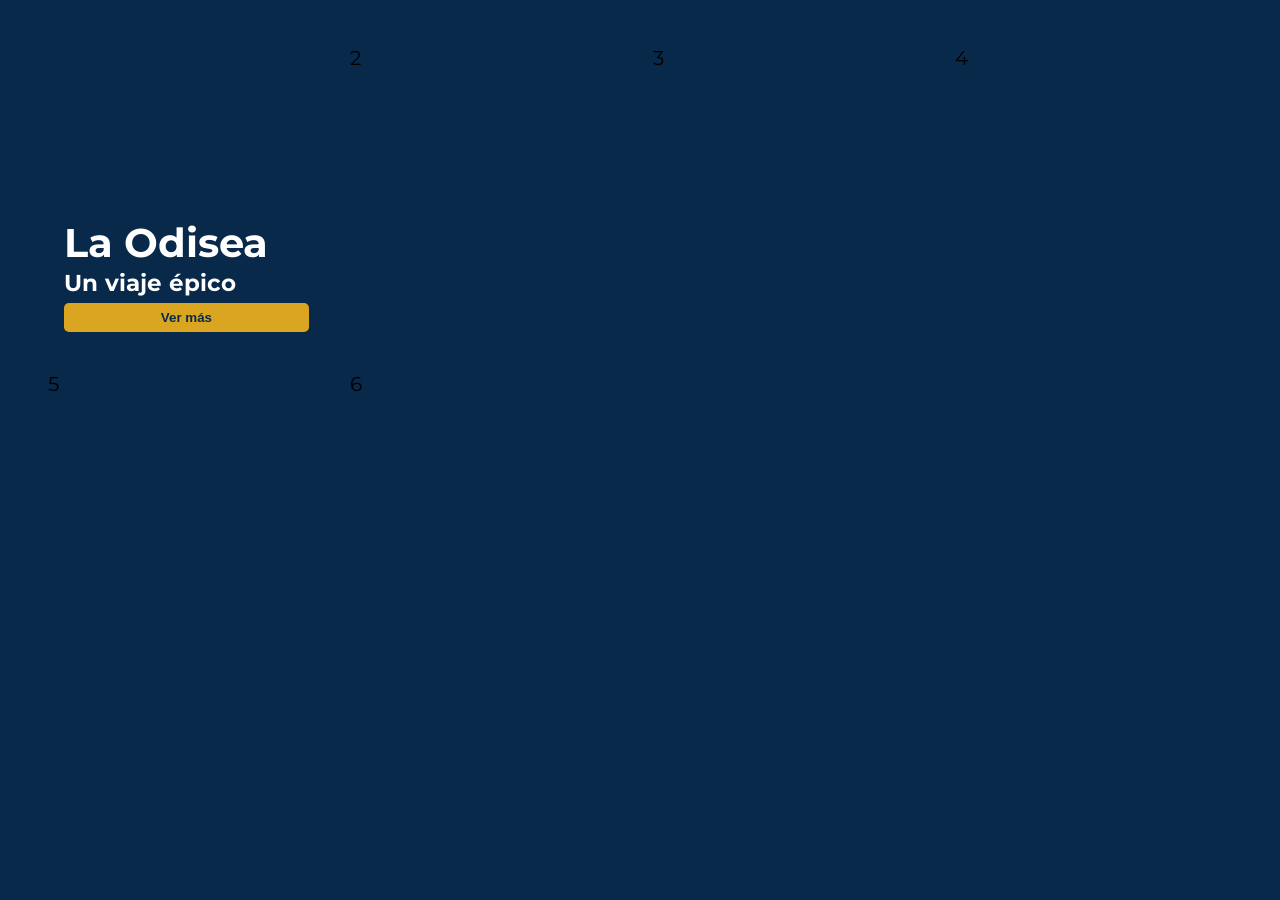
<file: auto-fill.html>
<!DOCTYPE html>
<html lang="en">
<head>
    <meta charset="UTF-8">
    <meta name="viewport" content="width=device-width, initial-scale=1.0">
    <title>Document</title>
    <link rel="stylesheet" href="auto-fill.css"> 
</head>
<body>
    <div class="container">   
        <div class="item">
            <h1>La Odisea</h1>
            <h3>Un viaje épico</h3>
            <button>Ver más</button>
        </div>
        <div class="item">2</div>
        <div class="item">3</div>
        <div class="item">4</div>
        <div class="item">5</div>
        <div class="item">6</div>
    </div>
</body>
</html>
</file>
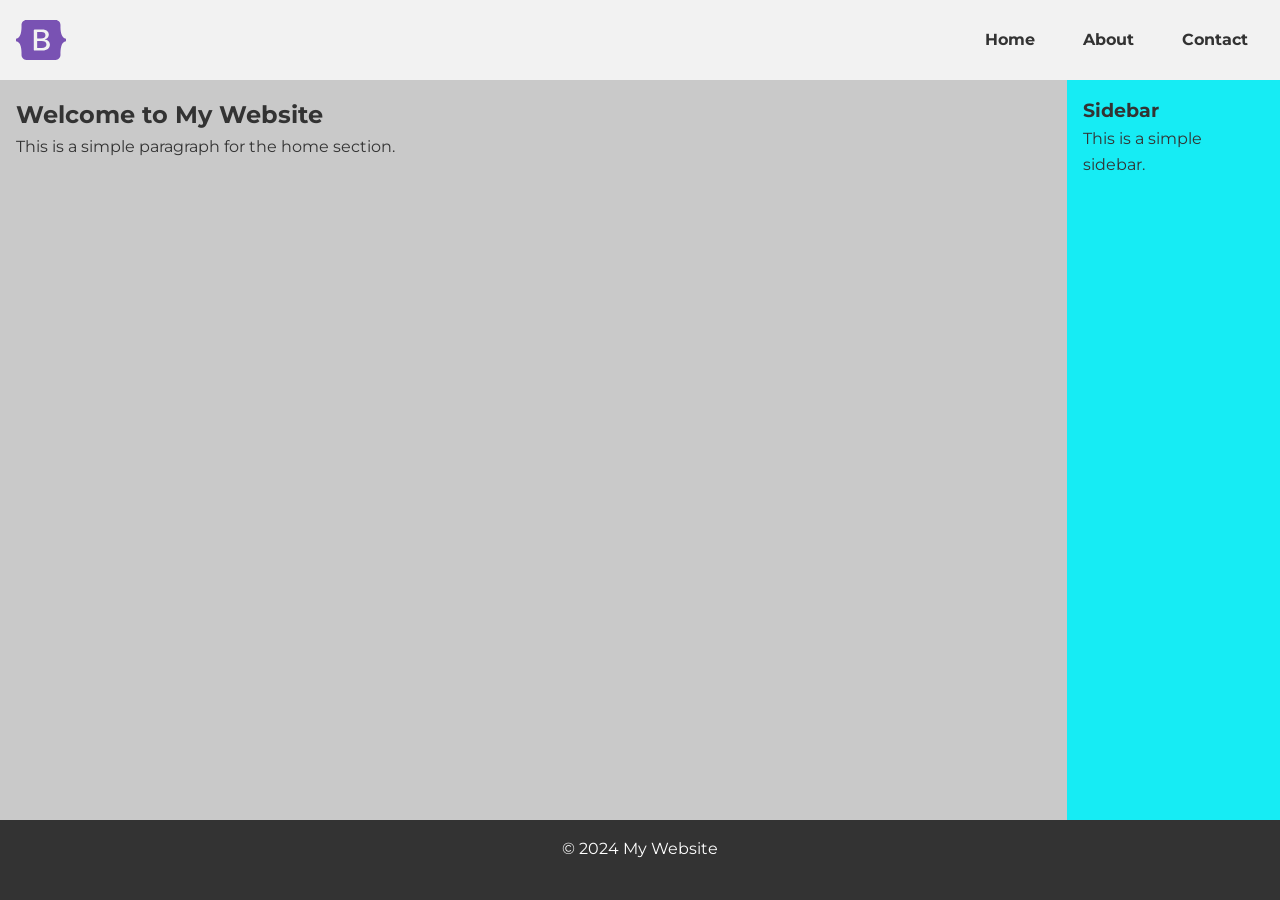
<file: grid.html>
<!DOCTYPE html>
<html lang="es">
<head>
    <meta charset="UTF-8">
    <meta name="viewport" content="width=device-width, initial-scale=1.0">
    <title>Document</title>
    <link rel="stylesheet" href="grid.css">

</head>

<body>
<main>
    <header>
        <img class="logo" src="./svg/bootstrap-5-1.svg" alt="Logo">
        <nav>
            <ul>
                <li><a href="#home">Home</a></li>
                <li><a href="#about">About</a></li>
                <li><a href="#contact">Contact</a></li>
            </ul>
        </nav>
    </header>
    
        <section>
            <h2>Welcome to My Website</h2>
            <p>This is a simple paragraph for the home section.</p>
        </section>
    
    <aside>
        <h3>Sidebar</h3>
        <p>This is a simple sidebar.</p>
    </aside>

    <footer>
        <p>&copy; 2024 My Website</p>
    </footer>
    </main>
</body>
</html>
</file>
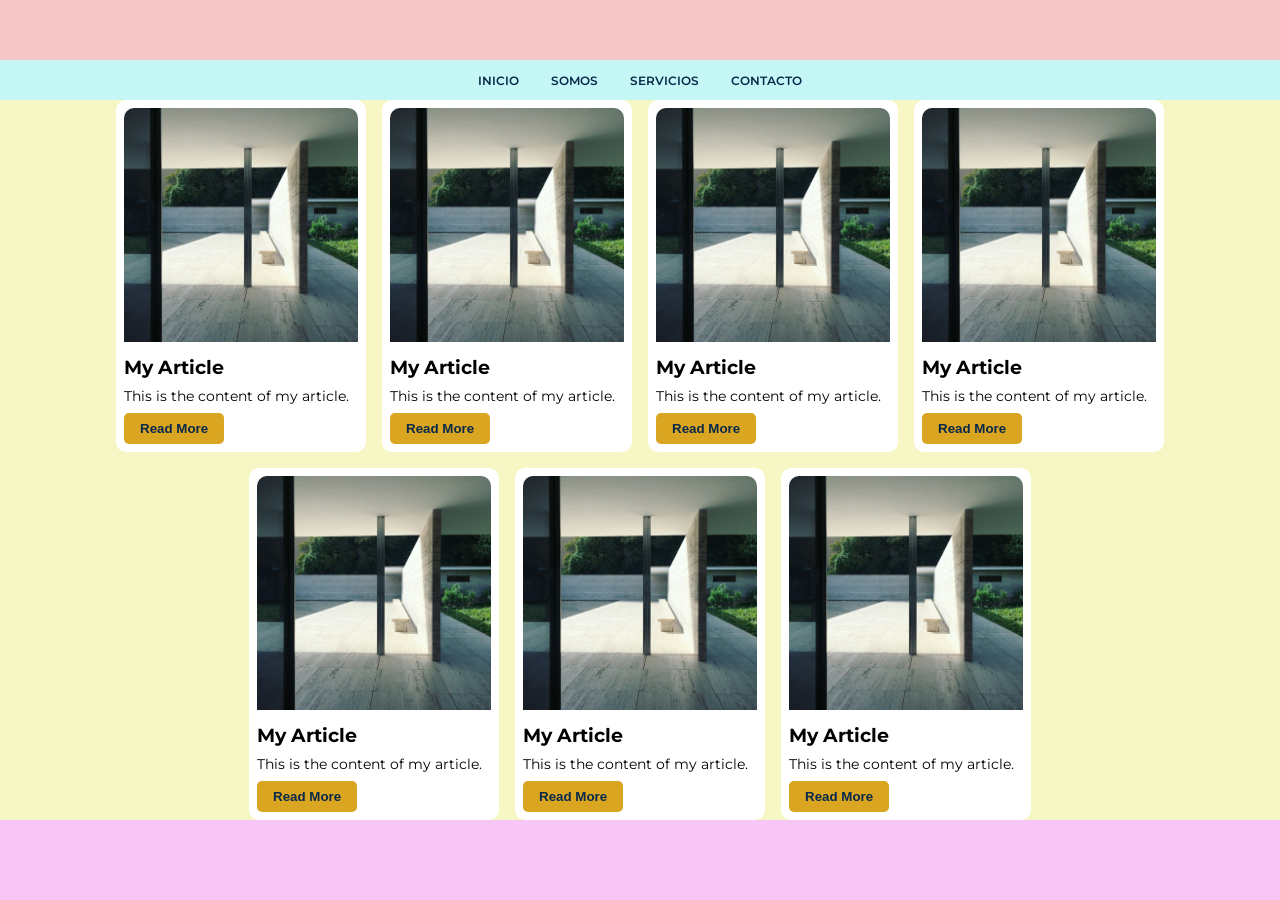
<file: grid_area.html>
<!DOCTYPE html>
<html lang="en">
<head>
    <meta charset="UTF-8">
    <meta name="viewport" content="width=device-width, initial-scale=1.0">
    <title>Document</title>
    <link rel="stylesheet" href="grid_area.css">
</head>
<body>
    <main>
        <header></header>
        <nav>
            <a href="#">INICIO</a>
            <a href="#">SOMOS</a>
            <a href="#">SERVICIOS</a>
            <a href="#">CONTACTO</a>
        </nav>
        <section>
            <article class="section01--container">
            <article class="card">
                <img src="./img/Architecture.jpg" alt="">
                <h1>My Article</h1>
                <p>This is the content of my article.</p>
                <button>Read More</button>

            </article>
            <article class="card">
                <img src="./img/Architecture.jpg" alt="">
                <h1>My Article</h1>
                <p>This is the content of my article.</p>
                <button>Read More</button>

            </article>
            <article class="card">
                <img src="./img/Architecture.jpg" alt="">
                <h1>My Article</h1>
                <p>This is the content of my article.</p>
                <button>Read More</button>

            </article>
            <article class="card">
                <img src="./img/Architecture.jpg" alt="">
                <h1>My Article</h1>
                <p>This is the content of my article.</p>
                <button>Read More</button>

            </article>
            <article class="card">
                <img src="./img/Architecture.jpg" alt="">
                <h1>My Article</h1>
                <p>This is the content of my article.</p>
                <button>Read More</button>

            </article>
            <article class="card">
                <img src="./img/Architecture.jpg" alt="">
                <h1>My Article</h1>
                <p>This is the content of my article.</p>
                <button>Read More</button>

            </article>
            <article class="card">
                <img src="./img/Architecture.jpg" alt="">
                <h1>My Article</h1>
                <p>This is the content of my article.</p>
                <button>Read More</button>

            </article>
            </article>
        </section>
        <aside></aside>
        <footer></footer>
    </main>
</body>
</html>
</file>
<file: auto-fill.css>
@import url('https://fonts.googleapis.com/css2?family=Montserrat:ital,wght@0,300;0,400;0,600;0,900;1,300;1,400;1,600;1,900&display=swap');

*{
    margin: 0;
    padding: 0;
    box-sizing: border-box;
    list-style: none;
    line-height: 1;
}
body{
    font-family: 'Montserrat', sans-serif;
  /* font-size: clamp(1.125rem, 0.348rem + 3.315vw, 3rem);
  line-height: clamp(1.2, 1.624 + -0.033vw, 1.5); */
  font-size: clamp(1rem, 0.85rem + 0.8vw, 1.25rem);
  line-height: clamp(1.4, 1.3 + 0.5vw, 1.6);

}

.container{
    width: 100%;
    height: 100vh;
    background: #08294A;
    display: grid;
    grid-template-columns: repeat(auto-fill, minmax(250px, 1fr)); 
    grid-auto-rows: 300px;  
    padding: clamp(1rem, 5vw, 3rem);
    gap: clamp(0.5rem, 2vw, 2rem);
  
}

.item:nth-child(1){
    /* width: 250px;
    height: 300px; */
    background-image: url(https://www.universalpictures-latam.com/tl_files/content/movies/odyssey/posters/02.jpg);
    background-size: cover;
    background-position: center;
    background-repeat: no-repeat;
    border-radius: 10px;
    display: flex;
    flex-direction: column;
    justify-content: flex-end;
    padding: 1rem;
    color: #fff;
    gap: 0.5rem;
}

.item button{
    background: goldenrod;
    color: #08294A;
    border: none;
    padding: 0.5rem 1rem;
    border-radius: 5px;
    cursor: pointer;
    font-weight: 600;
    transition: all 0.3s ease-in-out;
}

.item:nth-child(2){
    /* width: 250px;
    height: 300px; */
    background-image: url(https://www.universalpictures-latam.com/tl_files/content/movies/odyssey/posters/02.jpg);
    background-size: cover;
    background-position: center;
    background-repeat: no-repeat;
    border-radius: 10px;
}

.item:nth-child(3){
    /* width: 250px;
    height: 300px; */
    background-image: url(https://www.universalpictures-latam.com/tl_files/content/movies/odyssey/posters/02.jpg);
    background-size: cover;
    background-position: center;
    background-repeat: no-repeat;
    border-radius: 10px;
}

.item:nth-child(4){
    /* width: 250px;
    height: 300px; */
    background-image: url(https://www.universalpictures-latam.com/tl_files/content/movies/odyssey/posters/02.jpg);
    background-size: cover;
    background-position: center;
    background-repeat: no-repeat;
    border-radius: 10px;
}

.item:nth-child(5){
        /* width: 250px;
        height: 300px; */
    background-image: url(https://www.universalpictures-latam.com/tl_files/content/movies/odyssey/posters/02.jpg);
    background-size: cover;
    background-position: center;
    background-repeat: no-repeat;   
    border-radius: 10px;
}

.item:nth-child(6){
    /* width: 250px;
    height: 300px; */
    background-image: url(https://www.universalpictures-latam.com/tl_files/content/movies/odyssey/posters/02.jpg);
    background-size: cover;
    background-position: center;
    background-repeat: no-repeat;
    border-radius: 10px;
}
</file>
<file: grid.css>
@import url('https://fonts.googleapis.com/css2?family=Montserrat:ital,wght@0,100..900;1,100..900&display=swap');

*{
    margin: 0;
    padding: 0;
    box-sizing: border-box;
    text-decoration: none;
    list-style: none;
}

body {
    font-family: 'Montserrat', sans-serif;
    
    color: #333;
    line-height: 1.6;
    
}

main{

    background-color: #f5f5f5;
    width: 100%;
    height: 100vh;
    display: grid;
    grid-template-columns: repeat(12, 1fr);
    grid-template-rows: 80px 1fr 80px;
    /* gap: 1rem; */
}

header{
    background-color: #f2f2f2;
    color: white;
    grid-column: 1 / -1;
    display: flex;
    justify-content: space-between;
    align-items: center;
    padding: 0 1rem;
    gap: 1rem;
}

.logo{
    width: 50px;
    height: 50px;
}

nav ul{
    display: flex;
    align-items: center;
    gap: 1rem;
}

nav ul li a{
    color: #333;
    font-weight: bold;
    padding: 0.5rem 1rem;
    border-radius: 5px;
    transition: background-color 0.3s ease;
}

a:hover{
    background-color: #333;
    color: white;
}



section{
    background-color: #c9c9c9;
    padding: 1rem;
    grid-column: 1 / 11;
    grid-row: 2/3;
}

aside{
    background-color: #16ecf4;
    padding: 1rem;
    grid-column: 11/13;
    grid-row: 2/3;

}

  footer{
    background-color: #333;
    color: white;
    text-align: center;
    padding: 1rem 0;
    grid-column: 1 / -1;
  } 


  @media (max-width: 768px) {
    main {
        grid-template-columns: 1fr;
        grid-template-rows: 80px 1fr 80px;
    }

    section {
        grid-column: 1 / -1;
        grid-row: 2/3;
    }

    aside {
        grid-column: 1 / -1;
        grid-row: 3/4;
    }
}
</file>
<file: grid_area.css>
@import url('https://fonts.googleapis.com/css2?family=Montserrat:ital,wght@0,300;0,400;0,600;0,900;1,300;1,400;1,600;1,900&display=swap');
*{
    margin: 0;
    padding: 0;
    box-sizing: border-box;
}
body{
    font-family: 'Montserrat', sans-serif;
  font-size: clamp(1rem, 0.85rem + 0.8vw, 1.25rem);
  line-height: clamp(1.4, 1.3 + 0.5vw, 1.6);

}
main{
    width: 100%;
    height: 100vh;
    background-color: #c6f7bc;
    display: grid;
    grid-template-columns: repeat(6, 1fr);
    grid-template-rows: 60px 40px 1fr 1fr 80px;
    grid-template-areas:
        "header header header header header header"
        "nav nav nav nav nav nav"
        "section section section section section section"
        "aside aside aside aside aside aside"
        "footer footer footer footer footer footer";
}

header{

    background-color: #f7c6c6;
    grid-area: header;
}

nav{
    background-color: #c6f7f7;
    grid-area: nav;
    display: flex;
    justify-content: center;
    align-items: center;
    gap: 2rem;
}

nav a{
    text-decoration: none;
    color: #08294A;
    font-size: 12px;
    font-weight: 600;
    transition: all 0.3s ease-in-out;
}



section{
    background-color: #f7f7c6;
    grid-area: section;
    display: flex;
    justify-content: center;
    align-items: center;
}

.section01--container{
    width: 1366px;
    height: auto;
    display: flex;
    justify-content: center;
    align-items: center;
    gap: 1rem;
    flex-wrap: wrap;
    /* background-color: #c6c6f7; */
}

.card img{
    width: 100%;
    height:auto;
    border-radius: 10px 10px 0 0;
}

.card{
  width: 250px;
  height: auto;
  background-color: #fff;
  border-radius: 10px;
  padding: .5rem;
}
.card h1{
    font-size: 1.2rem;
    margin: 0.5rem 0;
}

.card p{
    font-size: 0.9rem;
    margin: 0.5rem 0;
}
.card button{
    background: goldenrod;
    color: #08294A;
    border: none;
    padding: 0.5rem 1rem;
    border-radius: 5px;
    cursor: pointer;
    font-weight: 600;
    transition: all 0.3s ease-in-out;
}

aside{
    background-color: #c6c6f7;
    grid-area: aside;
}

footer{
    background-color: #f7c6f7;
    grid-area: footer;
}

@media (max-width: 600px) {
 main{
    width: 100%;
    height: 100vh;
    background-color: #38ed13;
    display: grid;
    grid-template-columns: repeat(2, 1fr);
    grid-template-rows: 80px 1fr 1fr 80px;
    grid-template-areas:
        "header header "
        "nav nav "
        "section section"
        "aside aside"
        "footer footer ";
}
}
</file>
